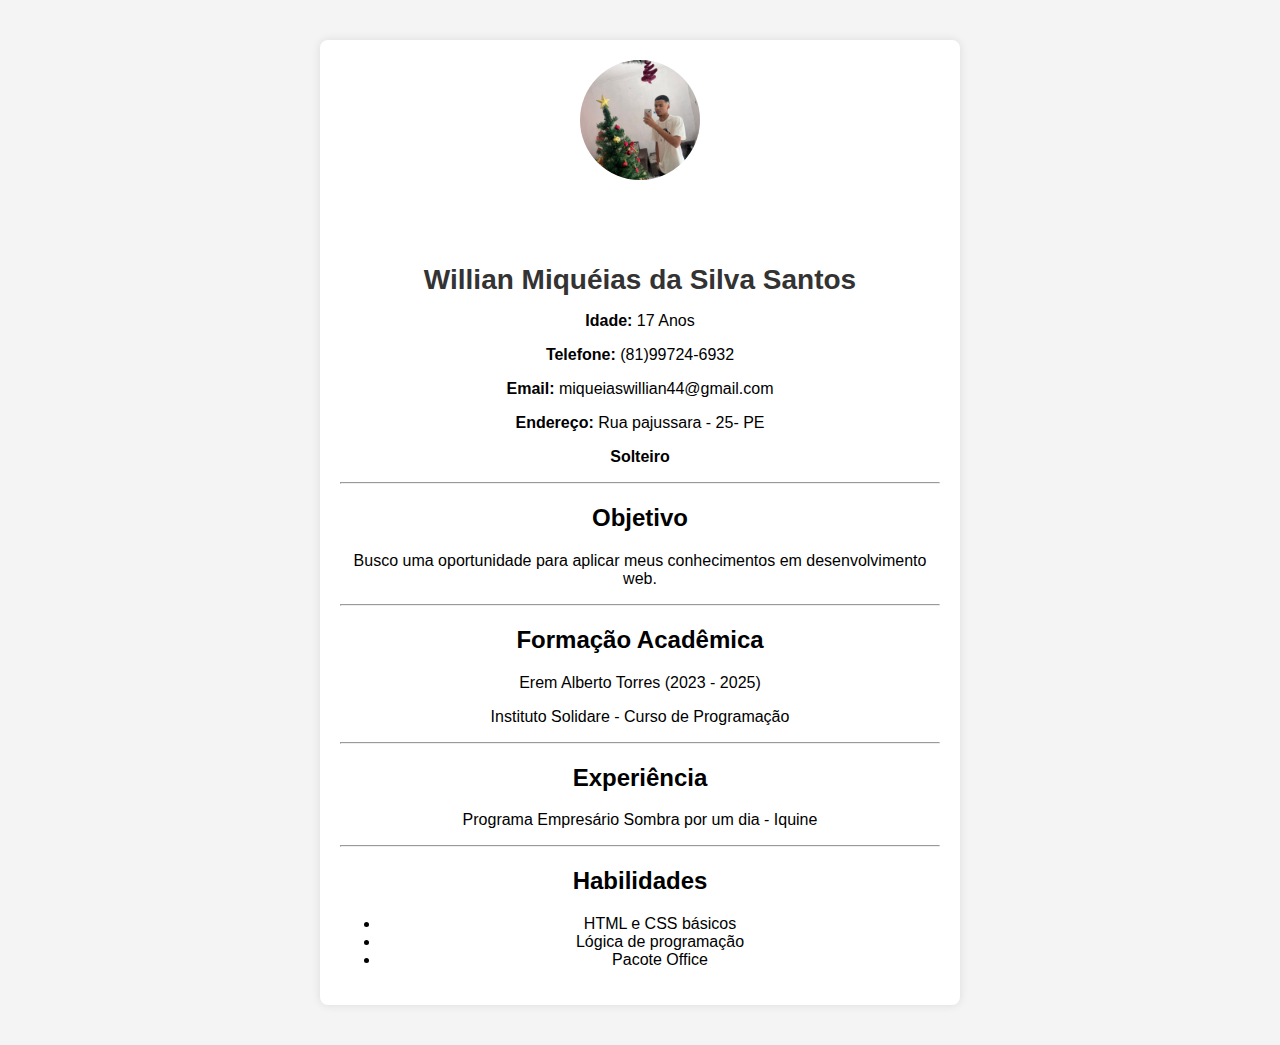
<file: index.html>
<!DOCTYPE html>
<html lang="pt-BR">

<head>
    <meta charset="UTF-8" />
    <title>Currículo com Foto</title>
    <link rel="stylesheet" href="estilo.css" />
</head>

<body>
    <!-- conteúdo aqui -->
    <div class="curriculo">
        <!-- Conteúdo do currículo -->
        <div class="perfil">
            <img class="foto-perfil" src="imagem/208fa330-435d-4568-96b8-4feecb8fc9f1.jpg"
                alt="Foto de Willian Miquéias" />
            <div class="info-perfil">
                <h1>Willian Miquéias da Silva Santos</h1>
                <p><strong>Idade:</strong> 17 Anos</p>
                <p><strong>Telefone:</strong> (81)99724-6932</p>
                <p><strong>Email:</strong> miqueiaswillian44@gmail.com</p>
                <p><strong>Endereço:</strong> Rua pajussara - 25- PE</p>
                <p><strong>Solteiro</strong></p>
            </div>
        </div>
        <hr>
        <div class="secao">
<h2>Objetivo</h2>
<p>Busco uma oportunidade para aplicar meus
conhecimentos em desenvolvimento web.</p>

</div><hr>
<div class="secao">

<h2>Formação Acadêmica</h2>
<p>Erem Alberto Torres

(2023 - 2025)</p> 
<p>Instituto Solidare - Curso de Programação</p>

</div><hr>
<div class="secao">

<h2>Experiência</h2>
<p>Programa Empresário Sombra por um dia - Iquine
</p>

<p></p>

</div><hr>
<div class="secao">

<h2>Habilidades</h2>
<ul>

<li>HTML e CSS básicos</li>
<li>Lógica de programação</li>
<li>Pacote Office</li>

</ul>

</div>
</body>

</html>
</file>
<file: estilo.css>
/* Estilo geral do corpo da página */
body {
font-family: Arial, sans-serif;
background-color: #f4f4f4;
margin: 20px;
padding: 20px;
}
/* Caixa principal do currículo */
.curriculo {
background-color: white;
max-width: 600px;
margin: auto;
padding: 20px;
border-radius: 8px;
box-shadow: 0 0 10px rgba(0, 0, 0, 0.1);
text-align: center; /* Centraliza o conteúdo */
}
/* Imagem do perfil */
.foto-perfil {
width: 120px;
height: 120px;
border-radius: 50%;
object-fit: cover;
margin-bottom: 80px; /* Removido o espaço inferior */
}
.info-perfil h1 {
margin: 0;
font-size: 28px;
color: #333;
}
/* Estilo geral do corpo da página */
body {
font-family: Arial, sans-serif;
background-color: #f4f4f4;
margin: 20px;
padding: 20px;
}
/* Caixa principal do currículo */
.curriculo {
background-color: white;
max-width: 600px;
margin: auto;
padding: 20px;
border-radius: 8px;
box-shadow: 0 0 10px rgba(0, 0, 0, 0.1);
text-align: center; /* Centraliza o conteúdo */
}
/* Imagem do perfil */
.foto-perfil {
width: 120px;
height: 120px;
border-radius: 50%;
object-fit: cover;
margin-bottom: 80px; /* Removido o espaço inferior */
}
.info-perfil h1 {
margin: 0;
font-size: 28px;
color: #333;
.info-perfil p {
margin: 5px 0;
}
h1,
h2 {
color: #333;
}
p {
line-height: 1.5;
}
.secao {
margin-bottom: 20px;
text-align: left; /* Alinha as seções à esquerda */
}
.perfil {
display: flex;
align-items: center;
justify-content: flex-start;
gap: 20px;
margin-bottom: 20px;
text-align: left;
}
}
</file>
